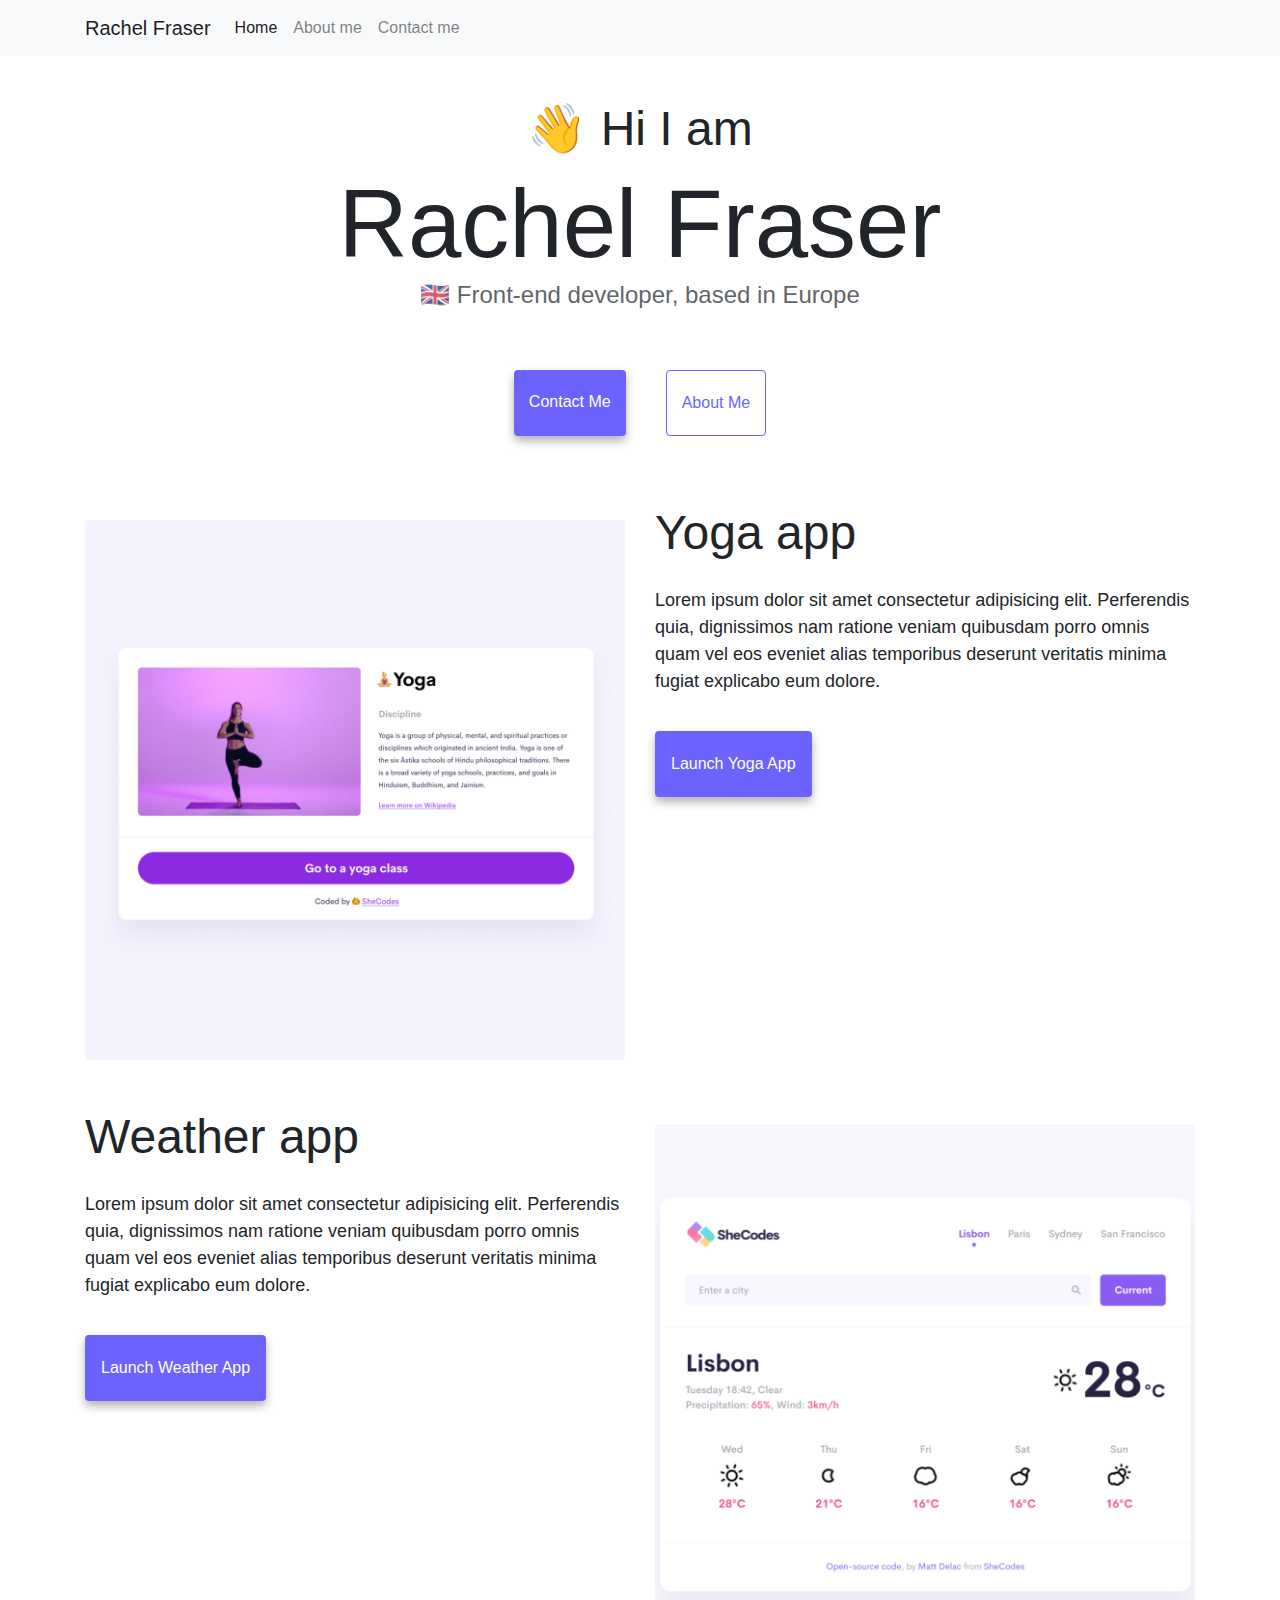
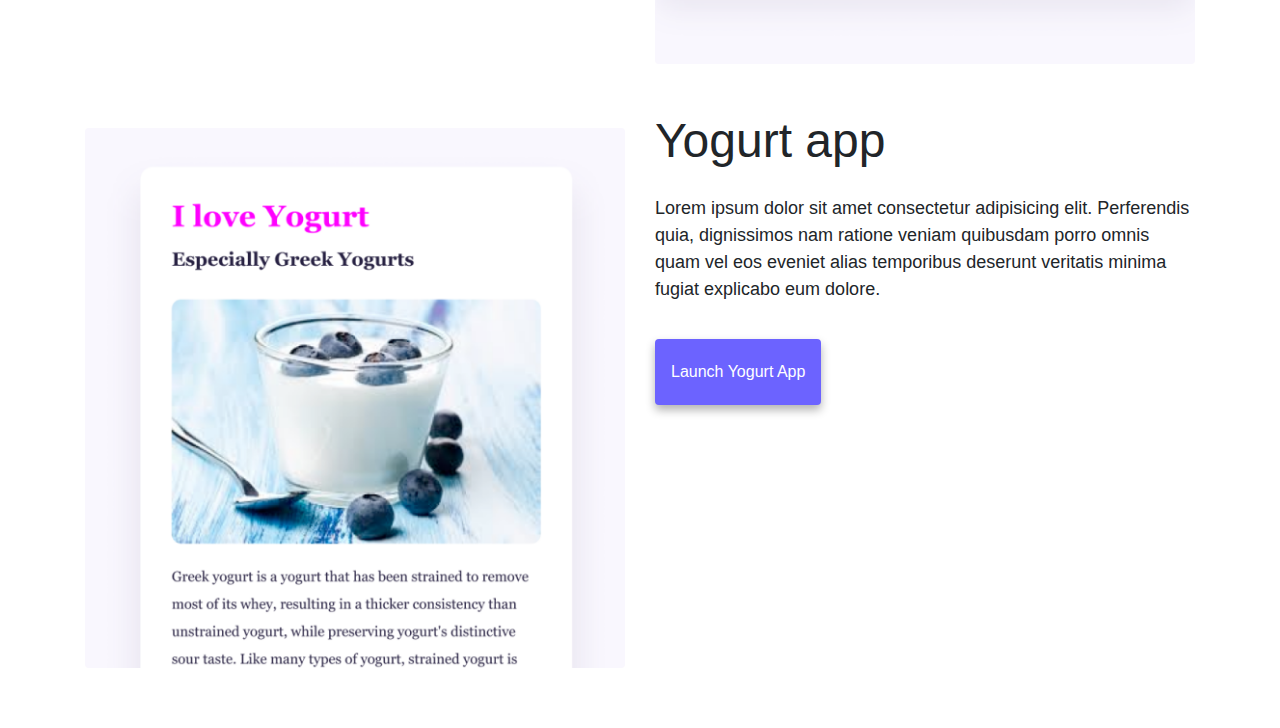
<file: index.html>
<!DOCTYPE html>
<html lang="en">
  <head>
    <meta charset="UTF-8" />
    <meta http-equiv="X-UA-Compatible" content="IE=edge" />
    <meta name="viewport" content="width=device-width, initial-scale=1.0" />
    <meta
      name="description"
      content="Digital portfolio of recent work for artist and software engineer, Rachel Fraser."
    />
    <title>Professional Portfolio - Rachel Fraser</title>
    <link
      rel="stylesheet"
      href="https://stackpath.bootstrapcdn.com/bootstrap/4.3.1/css/bootstrap.min.css"
      integrity="sha384-ggOyR0iXCbMQv3Xipma34MD+dH/1fQ784/j6cY/iJTQUOhcWr7x9JvoRxT2MZw1T"
      crossorigin="anonymous"
    />
    <script
      src="https://code.jquery.com/jquery-3.3.1.slim.min.js"
      integrity="sha384-q8i/X+965DzO0rT7abK41JStQIAqVgRVzpbzo5smXKp4YfRvH+8abtTE1Pi6jizo"
      crossorigin="anonymous"
    ></script>
    <script
      src="https://cdnjs.cloudflare.com/ajax/libs/popper.js/1.14.7/umd/popper.min.js"
      integrity="sha384-UO2eT0CpHqdSJQ6hJty5KVphtPhzWj9WO1clHTMGa3JDZwrnQq4sF86dIHNDz0W1"
      crossorigin="anonymous"
    ></script>
    <script
      src="https://stackpath.bootstrapcdn.com/bootstrap/4.3.1/js/bootstrap.min.js"
      integrity="sha384-JjSmVgyd0p3pXB1rRibZUAYoIIy6OrQ6VrjIEaFf/nJGzIxFDsf4x0xIM+B07jRM"
      crossorigin="anonymous"
    ></script>
    <link rel="stylesheet" href="/src/style.css" />
  </head>
  <body>
    <nav class="navbar navbar-expand-lg navbar-light bg-light fixed-top">
      <div class="container">
        <a class="navbar-brand" href="/">Rachel Fraser</a>
        <button
          class="navbar-toggler"
          type="button"
          data-toggle="collapse"
          data-target="#navbarNavAltMarkup"
          aria-controls="navbarNavAltMarkup"
          aria-expanded="false"
          aria-label="Toggle navigation"
        >
          <span class="navbar-toggler-icon"></span>
        </button>
        <div class="collapse navbar-collapse" id="navbarNavAltMarkup">
          <div class="navbar-nav">
            <a class="nav-item nav-link active" href="/"
              >Home <span class="sr-only">(current)</span></a
            >
            <a class="nav-item nav-link" href="/about.html">About me</a>
            <a class="nav-item nav-link" href="/about.html#contact"
              >Contact me</a
            >
          </div>
        </div>
      </div>
    </nav>
    <h2 class="text-center">👋 Hi I am</h2>
    <h1>Rachel Fraser</h1>
    <h3>🇬🇧 Front-end developer, based in Europe</h3>
    <div class="button-bar">
      <a
        href="/about.html#contact"
        title="Contact Rachel"
        class="primary-link all-button"
        >Contact me</a
      >
      <a
        href="/about.html"
        title="More Information"
        class="secondary-link all-button"
        >About me</a
      >
    </div>

    <div class="container info-columns">
      <div class="row mt-5">
        <div class="col-sm-6 col-img">
          <img
            src="/images/yoga.png"
            alt="Yoga card"
            class="img-fluid rounded mt-3"
          />
        </div>
        <div class="col-sm-6">
          <h2>Yoga app</h2>
          <p>
            Lorem ipsum dolor sit amet consectetur adipisicing elit. Perferendis
            quia, dignissimos nam ratione veniam quibusdam porro omnis quam vel
            eos eveniet alias temporibus deserunt veritatis minima fugiat
            explicabo eum dolore.
          </p>
          <div class="mt-3">
            <a
              href="#"
              title="Yoga App"
              class="btn primary-link all-button outlink-button"
              >Launch Yoga App</a
            >
          </div>
        </div>
      </div>
      <div class="row mt-5">
        <div class="col-sm-6">
          <h2>Weather app</h2>
          <p>
            Lorem ipsum dolor sit amet consectetur adipisicing elit. Perferendis
            quia, dignissimos nam ratione veniam quibusdam porro omnis quam vel
            eos eveniet alias temporibus deserunt veritatis minima fugiat
            explicabo eum dolore.
          </p>
          <div class="mt-3">
            <a
              href="#"
              title="Weather App"
              class="btn primary-link all-button outlink-button"
              >Launch Weather App</a
            >
          </div>
        </div>
        <div class="col-sm-6">
          <img
            src="/images/weather.png"
            alt="Weather card"
            class="img-fluid rounded mt-3 col-img"
          />
        </div>
      </div>
      <div class="row mt-5">
        <div class="col-sm-6">
          <img
            src="/images/yogurt.png"
            alt="Yogurt card"
            class="img-fluid rounded mt-3 col-img"
          />
        </div>
        <div class="col-sm-6">
          <h2>Yogurt app</h2>
          <p>
            Lorem ipsum dolor sit amet consectetur adipisicing elit. Perferendis
            quia, dignissimos nam ratione veniam quibusdam porro omnis quam vel
            eos eveniet alias temporibus deserunt veritatis minima fugiat
            explicabo eum dolore.
          </p>
          <div class="mt-3">
            <a
              href="#"
              title="Yogurt App"
              class="btn primary-link all-button outlink-button"
              >Launch Yogurt App</a
            >
          </div>
        </div>
      </div>
    </div>
  </body>
</html>
</file>
<file: src/style.css>
:root {
  --primary-color: #6c63ff;
  --secondary-color: #f5f2fe;
  --box-shadow: 0 5px 10px rgba(0, 0, 0, 0.3);
}

body {
  margin: 60px auto;
  margin-top: 100px;
}

h1,
h3 {
  text-align: center;
  margin: 0;
}

h1 {
  font-size: 96px;
}

h2 {
  font-size: 48px;
}

h3 {
  font-size: 24px;
  opacity: 0.7;
}

p {
  font-size: 18px;
  line-height: 1.5;
}

.info-columns h2 {
  padding-bottom: 18px;
}

.button-bar {
  display: flex;
  margin: 40px 0 40px 0;
  justify-content: center;
}

.primary-link {
  background: var(--primary-color);
  box-shadow: var(--box-shadow);
  color: white;
}

.info-columns a {
  margin-left: 0;
}

.secondary-link {
  color: var(--primary-color);
  border: 1px solid var(--primary-color);
}

.all-button {
  margin: 20px;
  border-radius: 4px;
  padding: 20px 15px;
  text-decoration: none;
  text-transform: capitalize;
}

.all-button:hover {
  text-decoration: none;
}

.about-paragraph {
  display: flex;
  margin: 30px 0;
}

.about-paragraph p {
  margin: 10px;
}

.email-link {
  display: flex;
  justify-content: center;
  color: var(--primary-color);
  font-size: 28px;
  text-decoration: none;
}

.email-link:hover {
  text-decoration: underline;
}

@media (max-width: 768px) {
  h1 {
    font-size: 52px;
  }

  h2 {
    font-size: 32px;
  }
}

@media (max-width: 576px) {
  .info-columns .col-img {
    display: none;
  }

  .info-columns {
    text-align: center;
  }

  .about-img img {
    max-width: 260px;
    display: block;
    margin: 0 auto;
  }
}
</file>
